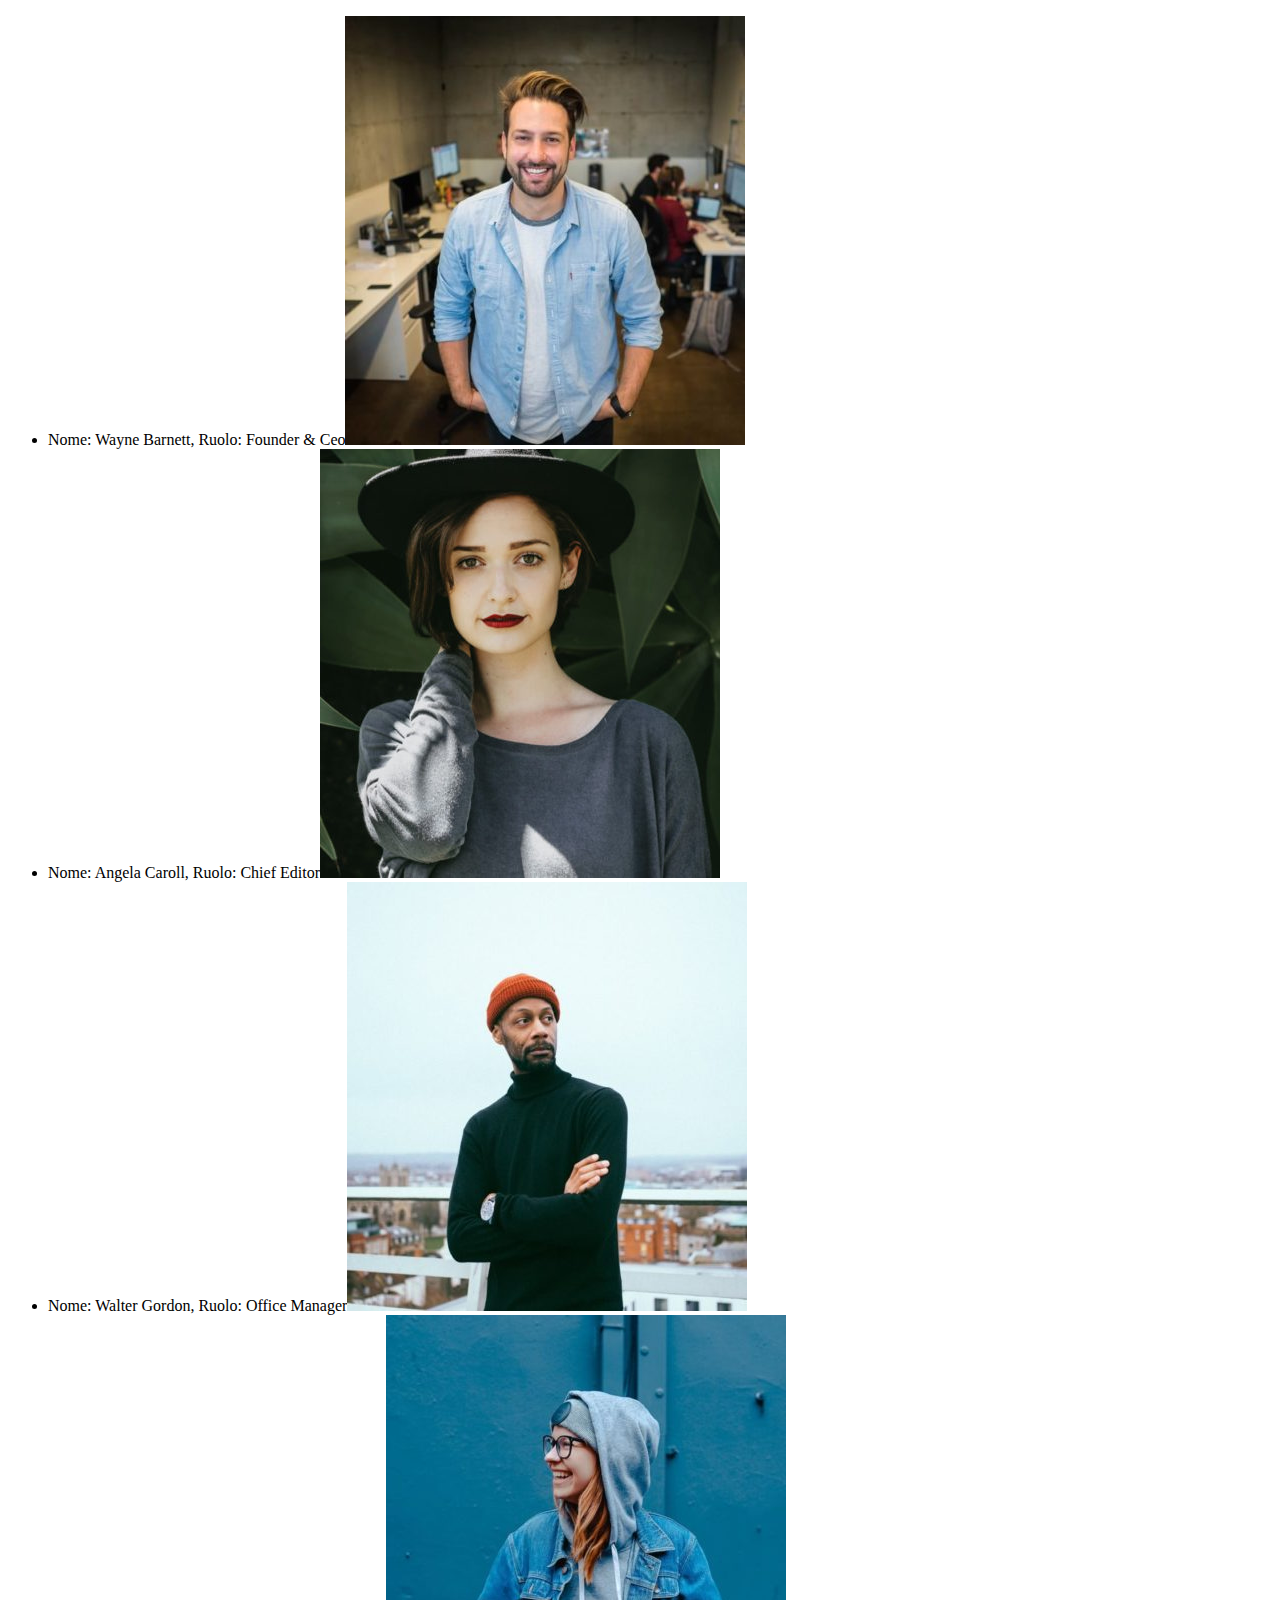
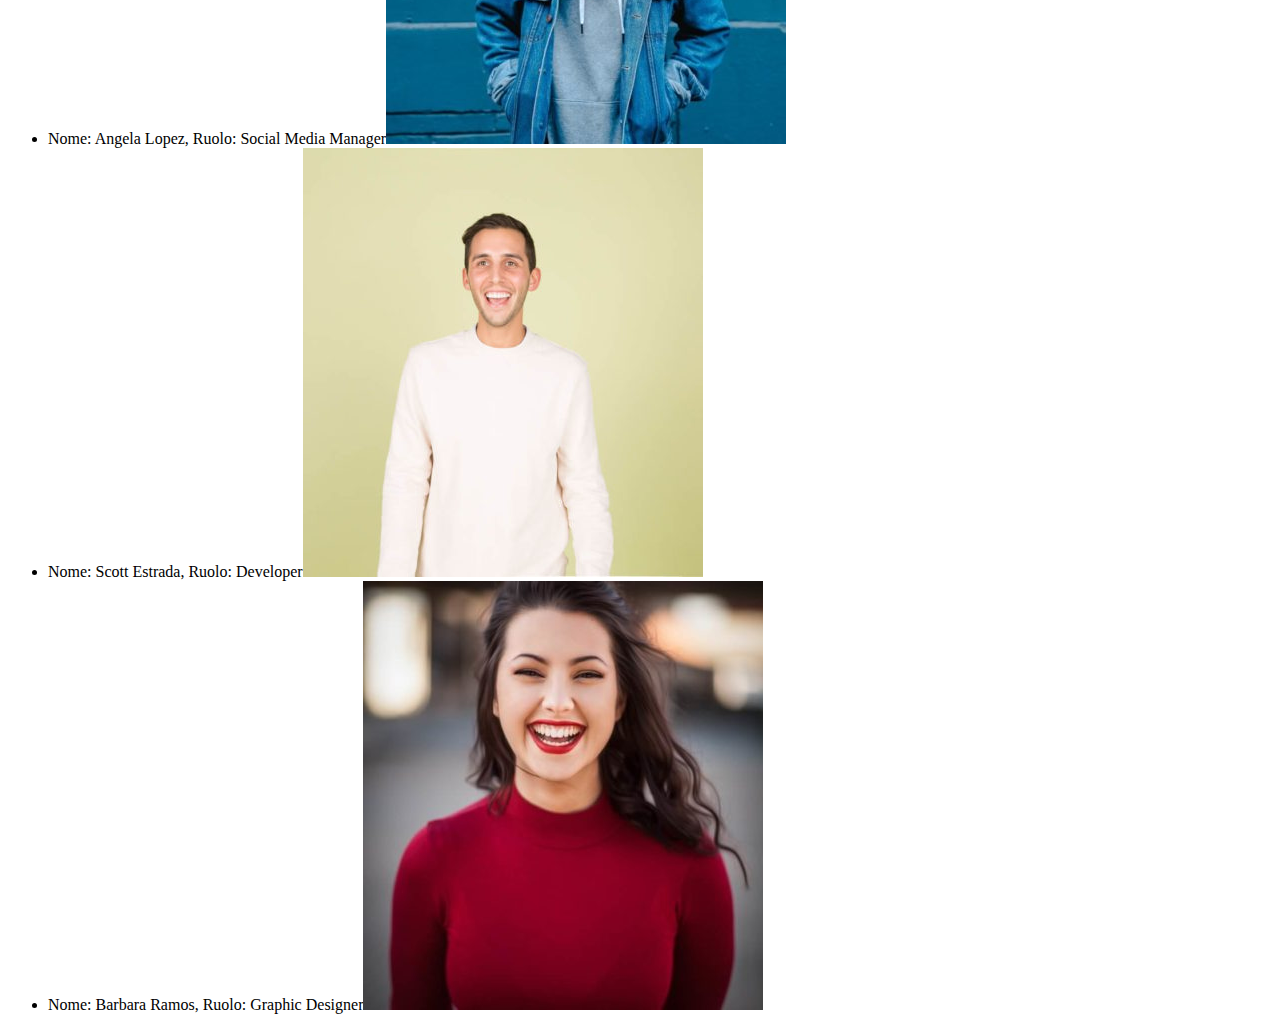
<file: ourteam/bonus 1/index.html>
<!DOCTYPE html>
<html lang="en">
<head>
    <meta charset="UTF-8">
    <meta name="viewport" content="width=device-width, initial-scale=1.0">
    <title>Document</title>
</head>
<body>


    <!-- ul che ricevarà gli elemetni da js -->
    <ul class="lista"></ul>
    <!-- /ul che ricevarà gli elemetni da js -->

    


    <!-- inclusione JS -->
    <script src="./assets/js/main.js"></script>
    <!-- /Inclusione js -->
</body>
</html>
</file>
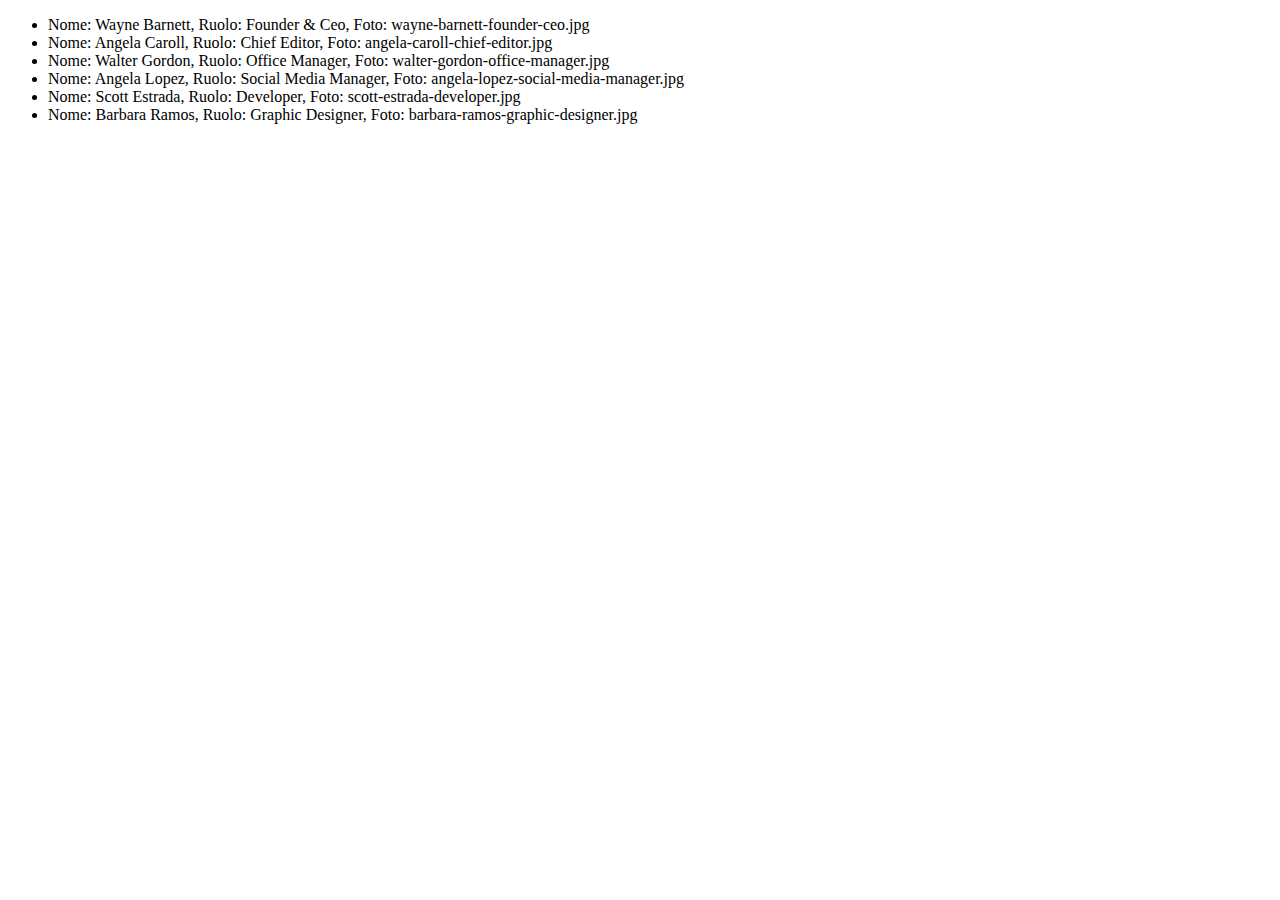
<file: ourteam/ourteam/index.html>
<!DOCTYPE html>
<html lang="en">
<head>
    <meta charset="UTF-8">
    <meta name="viewport" content="width=device-width, initial-scale=1.0">
    <title>Document</title>
</head>
<body>


    <!-- ul che ricevarà gli elemetni da js -->
    <ul class="lista"></ul>
    <!-- /ul che ricevarà gli elemetni da js -->


    <!-- inclusione JS -->
    <script src="./js/main.js"></script>
    <!-- /Inclusione js -->
</body>
</html>
</file>
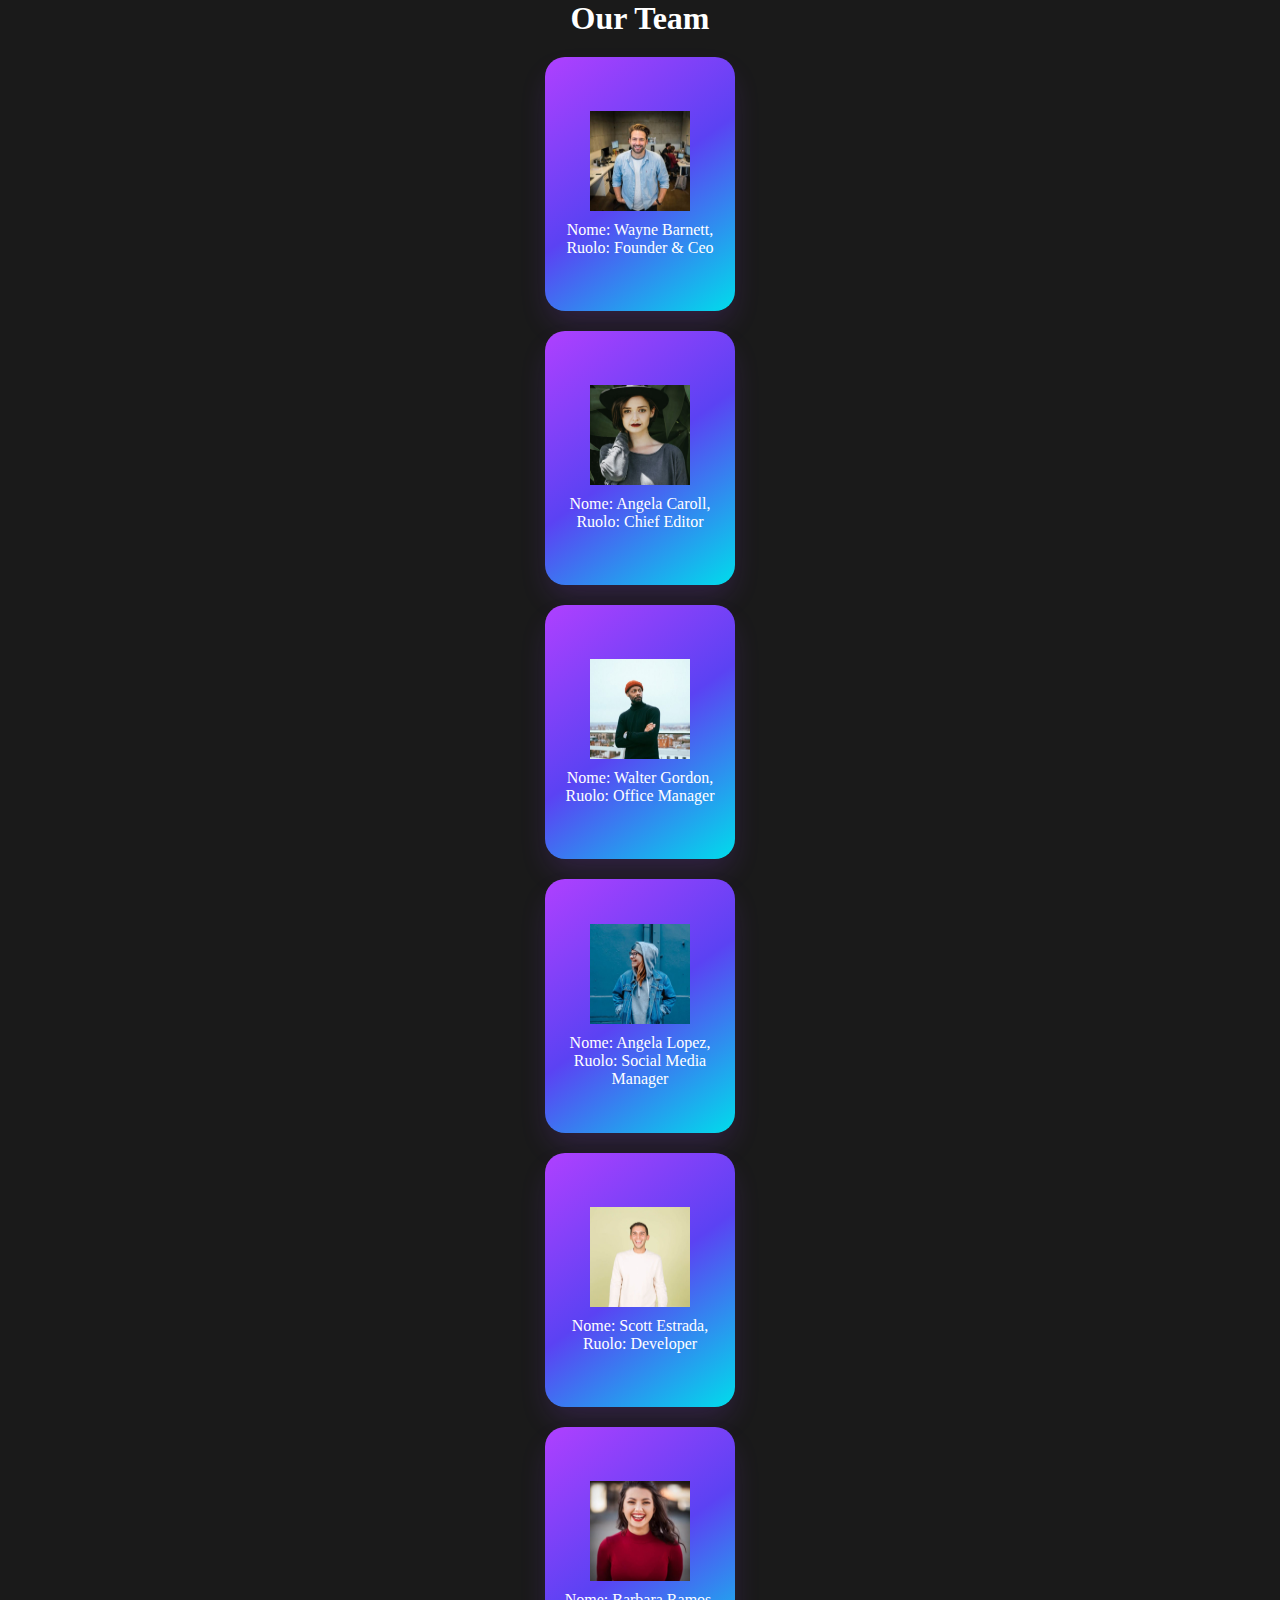
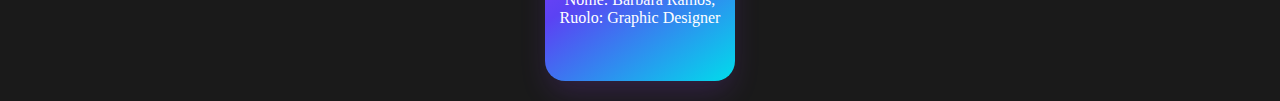
<file: ourteam/bonus2/assets/index.html>
<!DOCTYPE html>
<html lang="en">
<head>
    <meta charset="UTF-8">
    <meta name="viewport" content="width=device-width, initial-scale=1.0">
    <link rel="stylesheet" href="./style/style.css">
    <title>OurTeam</title>
</head>
<body>

    <header>
        <h1>
            Our Team
        </h1>
    </header>

    <main class="main-content">
    <div class="lista">
        
    </div>
    </main>


    

    


    <!-- inclusione JS -->
    <script src="./js/main.js"></script>
    <!-- /Inclusione js -->
</body>
</html>
</file>
<file: ourteam/bonus2/assets/style/style.css>
/* RESET */

* {
    margin: 0;
    padding: 0;
    box-sizing: border-box;
}

/* RESET */

body {
    background-color: #1a1a1a; 
    color: white;
}

.main-content {
    display: flex;
    justify-content: center;
    align-items: center;
}

h1 {
    text-align: center;
    margin-bottom: 1.25rem;
}

.card-container {
    display: flex;
    flex-wrap: wrap;
    justify-content: space-between;
    max-width: 900px;
    width: 100%;
    padding: 0 20px;
}


/* stili card */

.card {
    width: 190px;
    height: 254px;
    border-radius: 20px;
    padding: 5px;
    box-shadow: rgba(151, 65, 252, 0.2) 0 15px 30px -5px;
    background-image: linear-gradient(144deg, #AF40FF, #5B42F3 50%, #00DDEB);
    margin-bottom: 20px;
    box-sizing: border-box;
    display: flex;
    flex-direction: column;
    justify-content: center; 
    align-items: center
}

/* stili immagini delle card */

.card-image {
    width: 100px;
    height: 100px;
    margin: 0 auto 10px;
}

/* stili per le info */

.card-info {
    font-size: 1rem;
    text-align: center;
}
</file>
